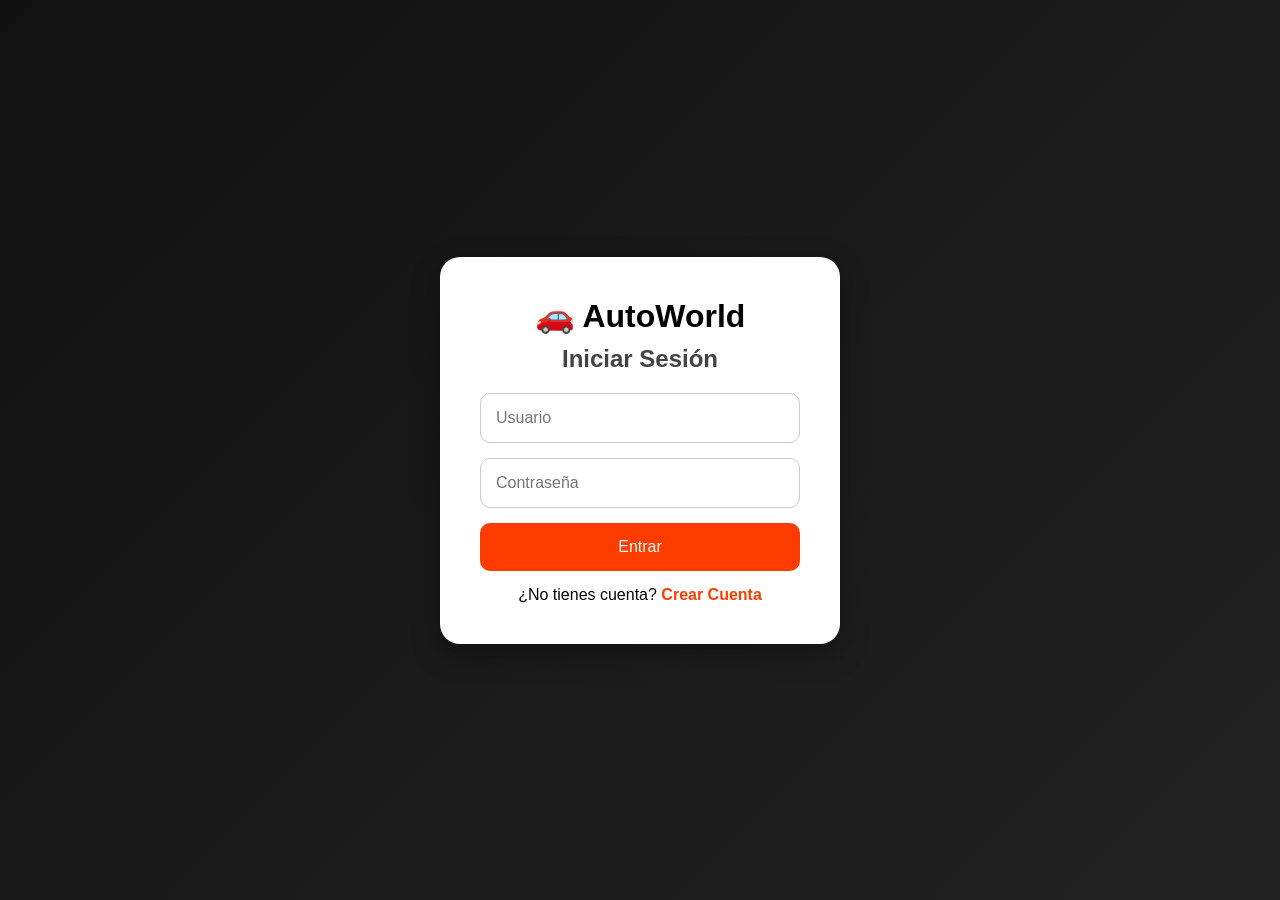
<file: login.html>
<!DOCTYPE html>
<html lang="es">

<head>
<meta charset="UTF-8">
<meta name="viewport" content="width=device-width, initial-scale=1.0">
<title>AutoWorld - Iniciar Sesión</title>

<link rel="stylesheet" href="login.css">

</head>

<body>

<div class="contenedor">

<div class="login-box">

<h1>🚗 AutoWorld</h1>

<h2>Iniciar Sesión</h2>

<input
type="text"
id="usuario"
placeholder="Usuario">

<input
type="password"
id="password"
placeholder="Contraseña">

<button onclick="login()">
Entrar
</button>

<p>
¿No tienes cuenta?
<a href="registro.html">
Crear Cuenta
</a>
</p>

</div>

</div>

<script src="login.js"></script>

</body>
</html>
</file>
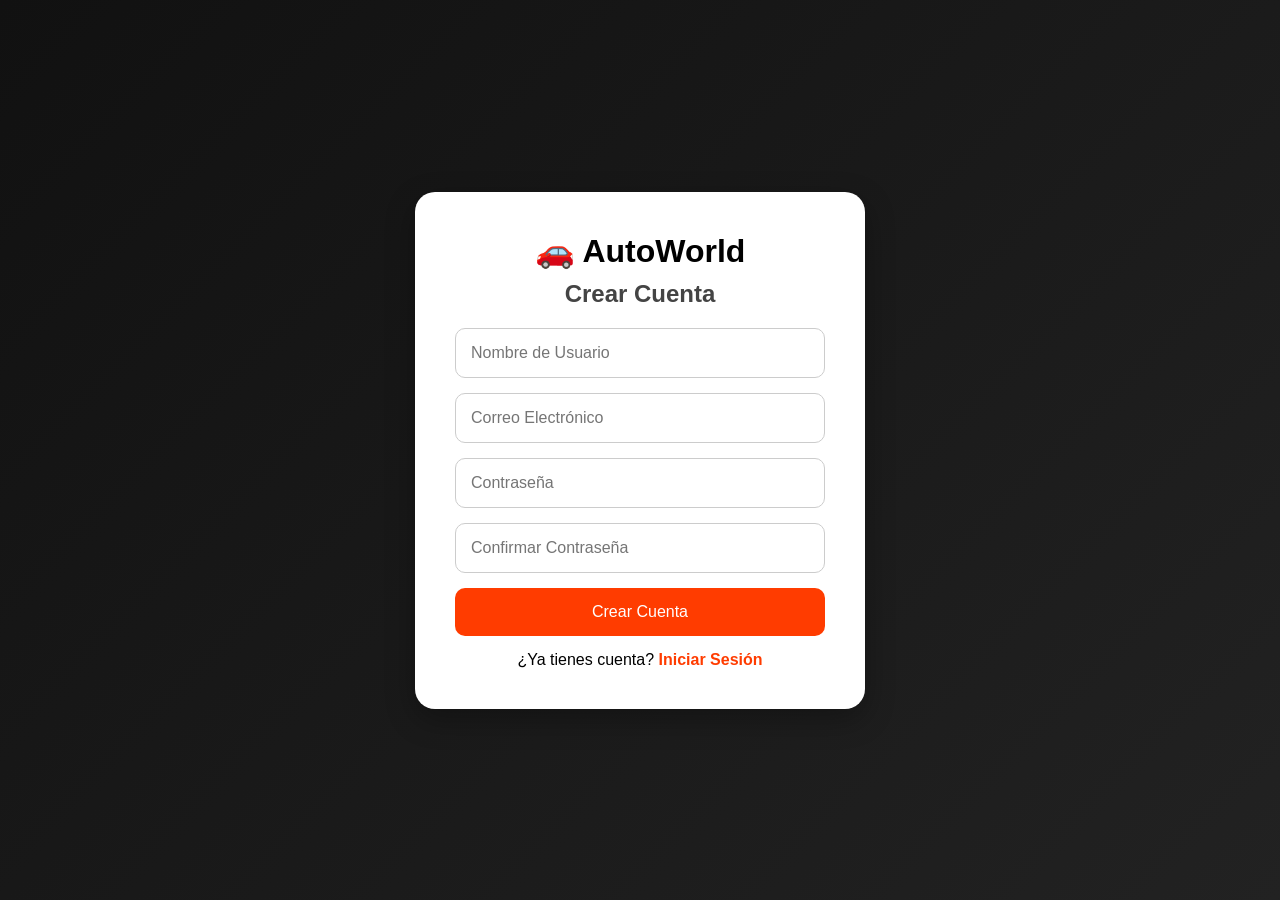
<file: registro.html>
<!DOCTYPE html>
<html lang="es">

<head>
<meta charset="UTF-8">
<meta name="viewport" content="width=device-width, initial-scale=1.0">
<title>AutoWorld - Registro</title>

<link rel="stylesheet" href="registro.css">

</head>

<body>

<div class="contenedor">

<div class="registro-box">

<h1>🚗 AutoWorld</h1>

<h2>Crear Cuenta</h2>

<input
type="text"
id="usuario"
placeholder="Nombre de Usuario">

<input
type="email"
id="correo"
placeholder="Correo Electrónico">

<input
type="password"
id="password"
placeholder="Contraseña">

<input
type="password"
id="confirmar"
placeholder="Confirmar Contraseña">

<button onclick="registrar()">
Crear Cuenta
</button>

<p>
¿Ya tienes cuenta?
<a href="login.html">
Iniciar Sesión
</a>
</p>

</div>

</div>

<script src="registro.js"></script>

</body>
</html>
</file>
<file: login.css>
*{
margin:0;
padding:0;
box-sizing:border-box;
font-family:'Segoe UI',sans-serif;
}

body{
height:100vh;
display:flex;
justify-content:center;
align-items:center;
background:linear-gradient(135deg,#111,#222);
}

.contenedor{
width:100%;
display:flex;
justify-content:center;
align-items:center;
}

.login-box{
background:white;
padding:40px;
width:400px;
border-radius:20px;
box-shadow:0 10px 30px rgba(0,0,0,.3);
text-align:center;
}

.login-box h1{
margin-bottom:10px;
}

.login-box h2{
margin-bottom:20px;
color:#444;
}

input{
width:100%;
padding:15px;
margin-bottom:15px;
border:1px solid #ccc;
border-radius:10px;
font-size:16px;
}

button{
width:100%;
padding:15px;
border:none;
background:#ff3c00;
color:white;
font-size:16px;
border-radius:10px;
cursor:pointer;
}

button:hover{
background:#d93200;
}

p{
margin-top:15px;
}

a{
color:#ff3c00;
text-decoration:none;
font-weight:bold;
}
</file>
<file: registro.css>
*{
margin:0;
padding:0;
box-sizing:border-box;
font-family:'Segoe UI',sans-serif;
}

body{
height:100vh;
display:flex;
justify-content:center;
align-items:center;
background:linear-gradient(135deg,#111,#222);
}

.contenedor{
width:100%;
display:flex;
justify-content:center;
align-items:center;
}

.registro-box{
background:white;
padding:40px;
width:450px;
border-radius:20px;
box-shadow:0 10px 30px rgba(0,0,0,.3);
text-align:center;
}

.registro-box h1{
margin-bottom:10px;
}

.registro-box h2{
margin-bottom:20px;
color:#444;
}

input{
width:100%;
padding:15px;
margin-bottom:15px;
border:1px solid #ccc;
border-radius:10px;
font-size:16px;
}

button{
width:100%;
padding:15px;
border:none;
background:#ff3c00;
color:white;
font-size:16px;
border-radius:10px;
cursor:pointer;
}

button:hover{
background:#d93200;
}

p{
margin-top:15px;
}

a{
color:#ff3c00;
text-decoration:none;
font-weight:bold;
}
</file>
